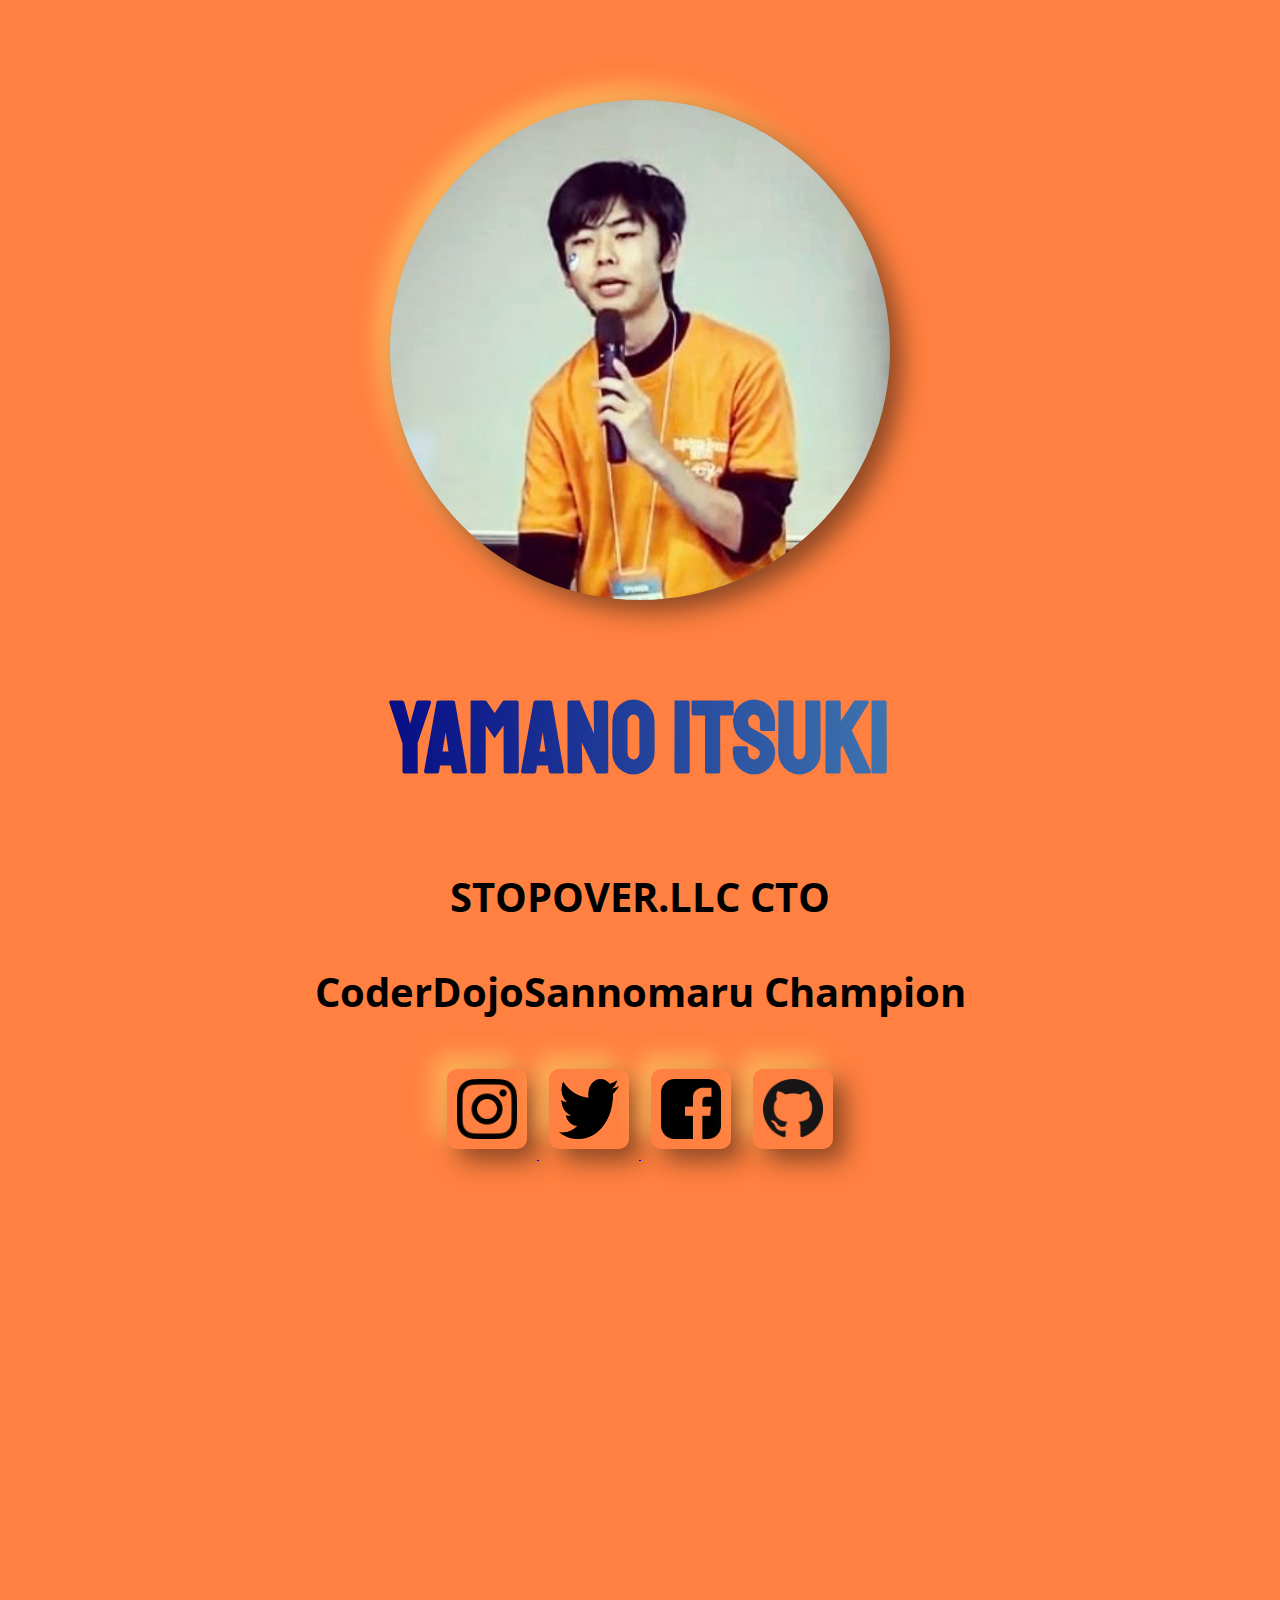
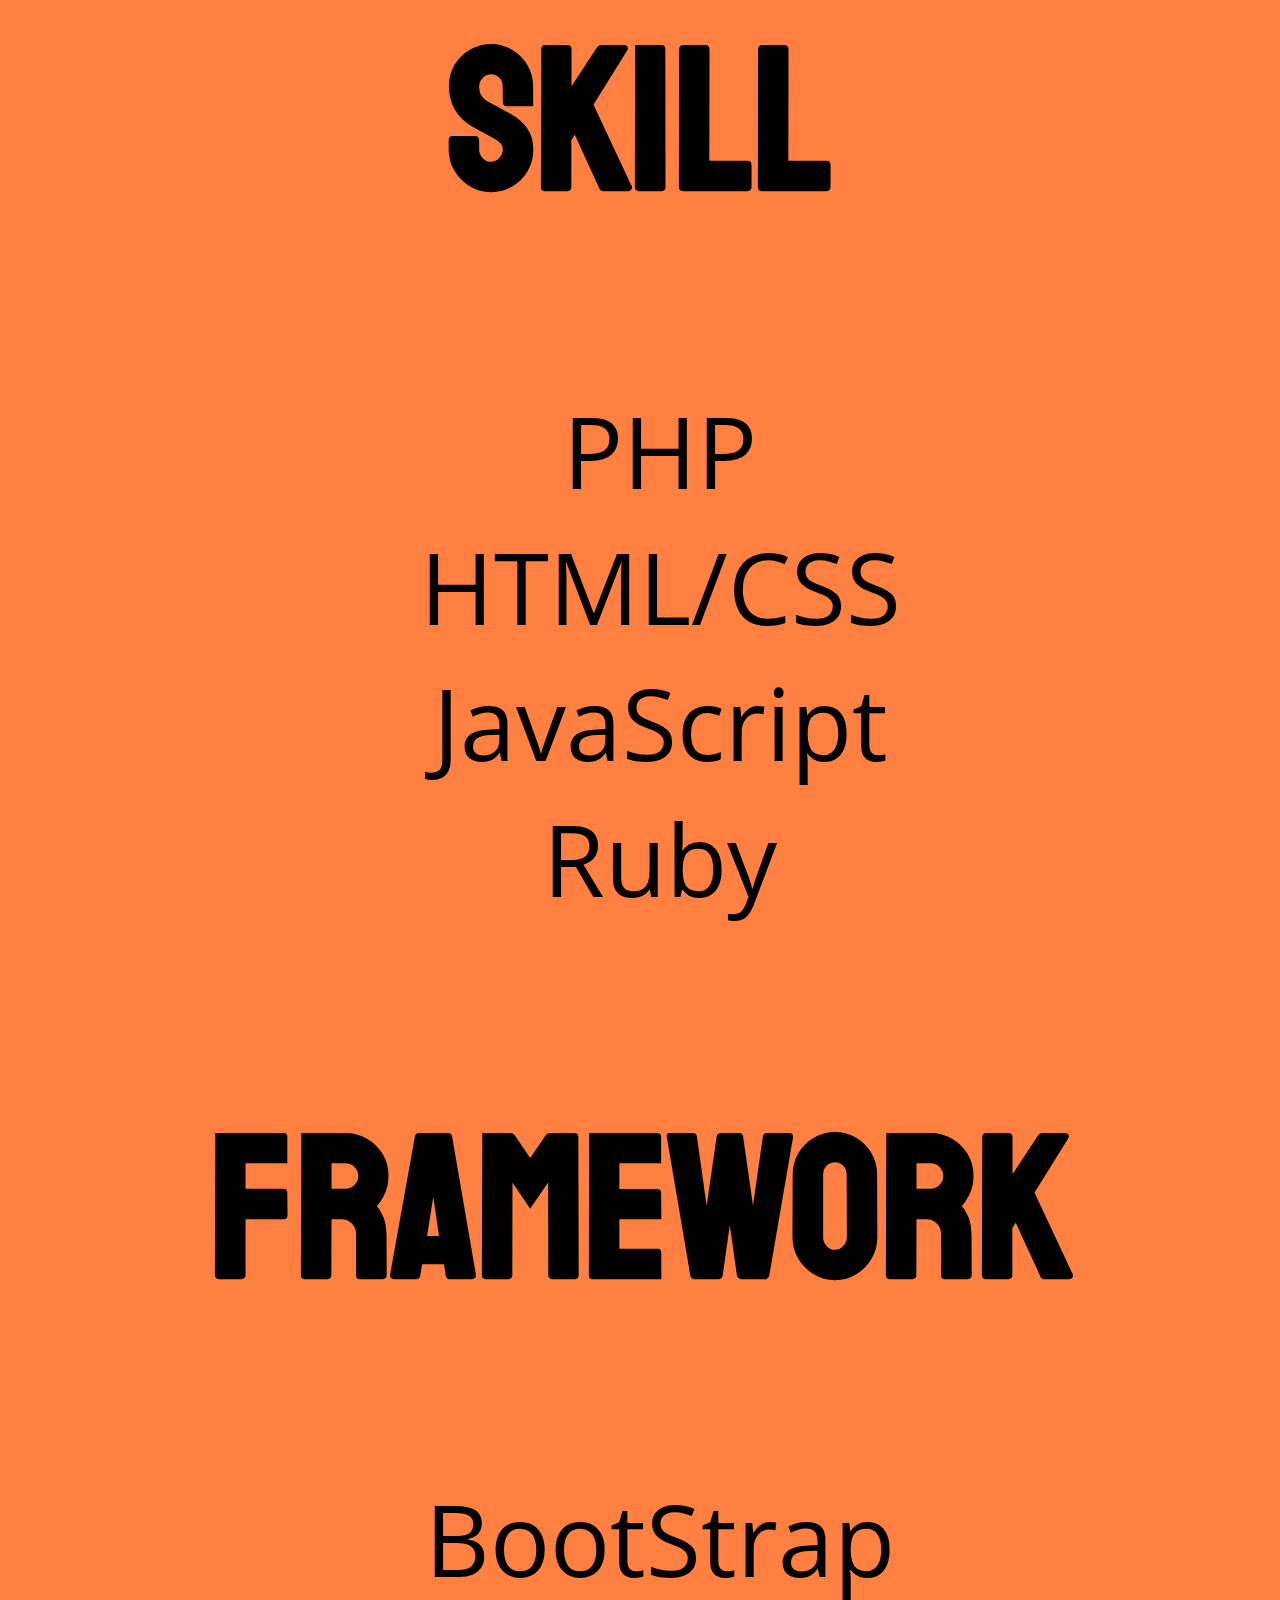
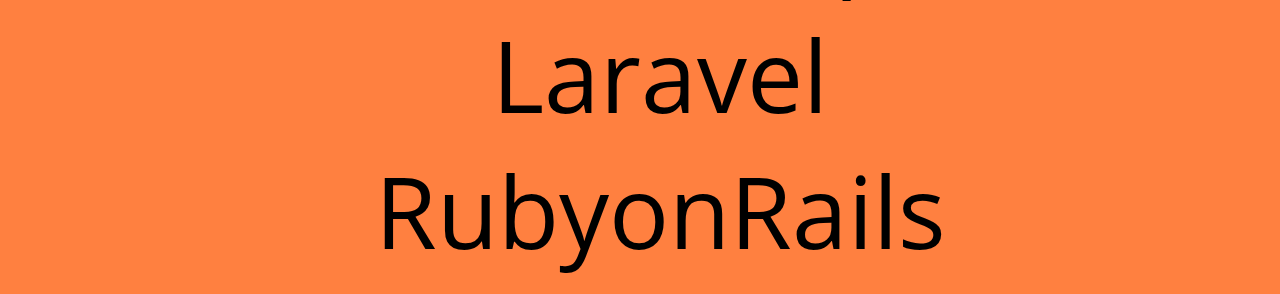
<file: index.html>
<!DOCTYPE html>
<html lang="ja" dir="ltr">
  <head>
    <meta charset="utf-8">
    <title>Yamano Itsuki</title>
    <link href="https://fonts.googleapis.com/css2?family=Open+Sans+Condensed:wght@300&display=swap" rel="stylesheet">
    <link rel="stylesheet" href="https://stackpath.bootstrapcdn.com/bootstrap/4.5.0/css/bootstrap.min.css" integrity="sha384-9aIt2nRpC12Uk9gS9baDl411NQApFmC26EwAOH8WgZl5MYYxFfc+NcPb1dKGj7Sk" crossorigin="anonymous">
    <link rel="stylesheet" href="https://maxcdn.bootstrapcdn.com/font-awesome/4.5.0/css/font-awesome.min.css">
    <link href="style.css" rel="stylesheet">
  <link href="https://fonts.googleapis.com/css2?family=Epilogue:ital@1&family=Hind+Siliguri:wght@600&family=Staatliches&display=swap" rel="stylesheet">
<link href="https://fonts.googleapis.com/css2?family=Open+Sans+Condensed:wght@300;700&display=swap" rel="stylesheet">
  <script type="text/javascript">
    $('[data-toggle="tooltip"]').tooltip();
  </script>
  </head>
  <body>
    <div class="container">

      <div class="row">
        <div class="col-md-12 col-lg-6 ">
  <img src="fface.jpg" style="border-radius: 50%;" class="face" width="500px" height="500px" alt="">
        </div>
        <div class="col-md-12 col-lg-6 name ">
          <h1 class="size1">Yamano ITSUKI</h1>
          <h3 class="size2">STOPOVER.LLC CTO</h3>
          <h3 class="size2">CoderDojoSannomaru Champion</h3>
          <a href="https://www.instagram.com/itsu.0/">
            <img src="ins.png" class="icon "alt="">
          </a>
          <a href="https://twitter.com/y_itsu_" ><img src="tw.png" class="icon" alt="">
          </a>
          <a href="https://www.facebook.com/ituyama/">  <img src="fb.png" class="icon" alt=""></a>
          <a href="https://github.com/ituyama"> <img src="gf.png" class="icon" alt=""> </a>



        </div>
      </div>
      <div class="row">
        <div class="col-12 name top">
          <h1 class="tsens">skill</h1>

            <ul class="tops" >
              <li class="skill">PHP</li>
              <li class="skill">HTML/CSS</li>
              <li class="skill">JavaScript</li>
              <li class="skill">Ruby</li>


            </ul>

        </div>
        <div class="col-12 name ">
          <h1 class="tsens">framework</h1>

            <ul class="tops">
              <li class="skill" >BootStrap</li>
              <li class="skill">Laravel</li>
              <li class="skill">RubyonRails</li>


            </ul>

        </div>

      </div>
    </div>







    <script src="https://code.jquery.com/jquery-3.5.1.slim.min.js" integrity="sha384-DfXdz2htPH0lsSSs5nCTpuj/zy4C+OGpamoFVy38MVBnE+IbbVYUew+OrCXaRkfj" crossorigin="anonymous"></script>
    <script src="https://cdn.jsdelivr.net/npm/popper.js@1.16.0/dist/umd/popper.min.js" integrity="sha384-Q6E9RHvbIyZFJoft+2mJbHaEWldlvI9IOYy5n3zV9zzTtmI3UksdQRVvoxMfooAo" crossorigin="anonymous"></script>
    <script src="https://stackpath.bootstrapcdn.com/bootstrap/4.5.0/js/bootstrap.min.js" integrity="sha384-OgVRvuATP1z7JjHLkuOU7Xw704+h835Lr+6QL9UvYjZE3Ipu6Tp75j7Bh/kR0JKI" crossorigin="anonymous"></script>
    <script src="https://twemoji.maxcdn.com/v/latest/twemoji.min.js" crossorigin="anonymous"></script>


  </body>
</html>
</file>
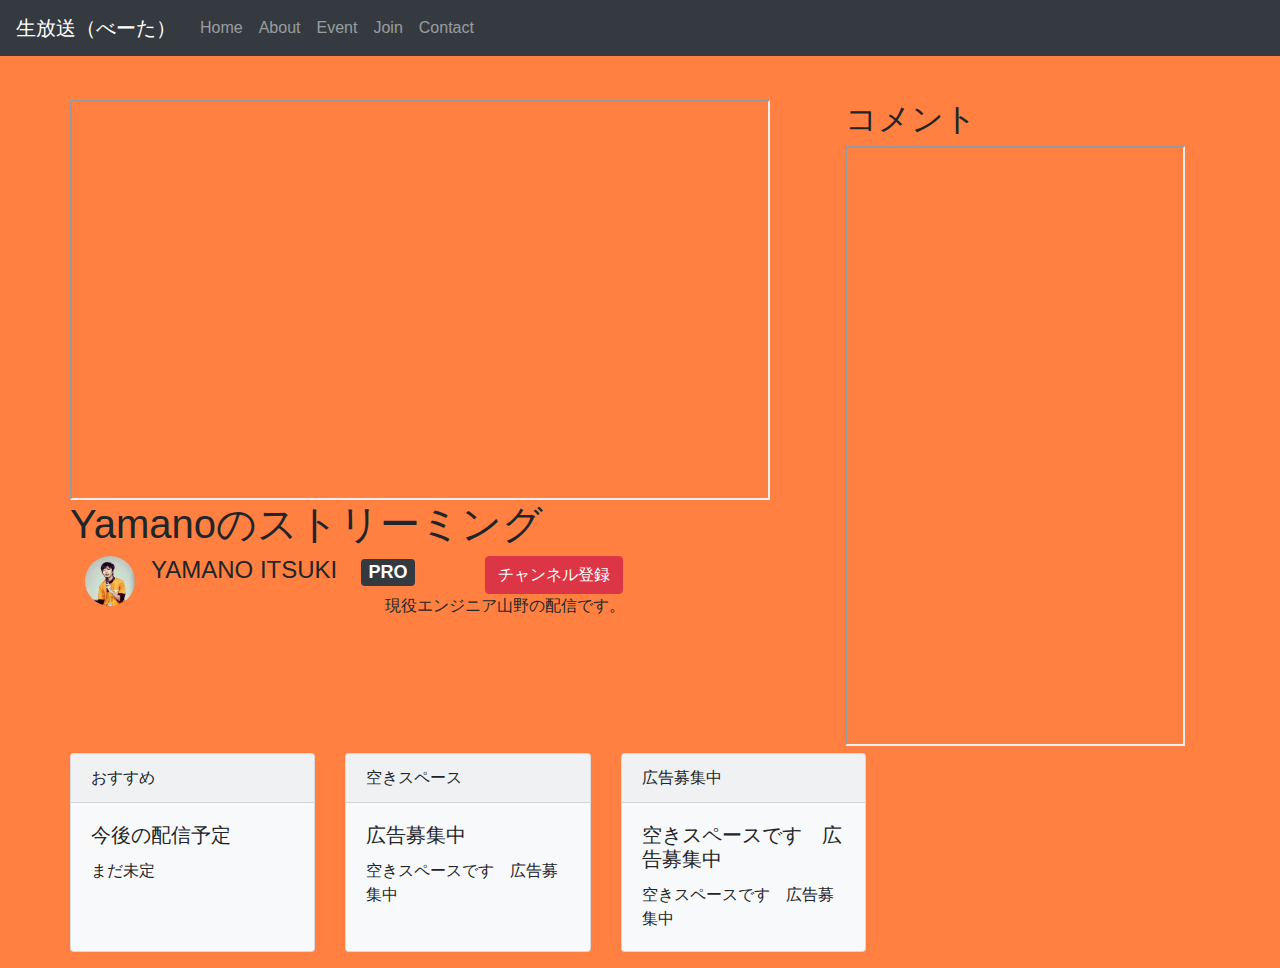
<file: haisin.html>
<!DOCTYPE html>
<html lang="ja">

<head>
  <meta charset="utf-8">
  <meta http-equiv="X-UA-Compatible" content="IE=edge">
  <meta name="viewport" content="width=device-width, initial-scale=1">
  <title>Yamano</title>
  <link href="css/bootstrap.min.css" rel="stylesheet">
  <link href="style.css" rel="stylesheet">
  <!--[if lt IE 9]>
    <script src="https://oss.maxcdn.com/html5shiv/3.7.2/html5shiv.min.js"></script>
    <script src="https://oss.maxcdn.com/respond/1.4.2/respond.min.js"></script>
  <![endif]-->
</head>

<body>

  <script src="https://ajax.googleapis.com/ajax/libs/jquery/1.11.2/jquery.min.js"></script>

  <script src="js/bootstrap.bundle.js"></script>
  <script>
    $('[data-toggle="tooltip"]').tooltip()
  </script>

  <nav class="navbar navbar-expand-md justify-content-start  navbar-dark bg-dark fixed-top">
    <a class="navbar-brand text3" href="index.html"> 生放送（べーた）</a>
    <button type="button" class="navbar-toggler" data-toggle="collapse" data-target="#bs-navi" aria-controls="bs-navi" aria-expanded="false" aria-label="Toggle navigation">
      <span class="navbar-toggler-icon"></span>
    </button>

    <div class="collapse navbar-collapse" id="bs-navi">
      <ul class="navbar-nav">
        <li class="nav-item"><a class="nav-link" data-toggle="tooltip" title="Home" href="index.html">Home</a></li>
        <li class="nav-item"><a class="nav-link" href="dojo.html" data-toggle="tooltip" title="About dojo">About </a></li>
        <li class="nav-item"><a class="nav-link" href="event.html" data-toggle="tooltip" title="Next Event">Event</a></li>
        <li class="nav-item"><a class="nav-link" href="form.html">Join</a></li>
        <li class="nav-item"><a class="nav-link" href="contact.html">Contact</a></li>
      </ul>
    </div>
  </nav>

  <div class="container">
    <div class="row pd">
      <div class="col-md-12 col-lg-8 if">
        <div class="row">
          <iframe src="https://twitcasting.tv/ig:itsu.0/embeddedplayer/live?auto_play=false&default_mute=false" width="700px" height="400px" class="if" allowfullscreen></iframe>

        </div>
        <div class="row">
          <h1>Yamanoのストリーミング</h1>


        </div>
        <div class="row float-left">
          <div class="row">

            <img src="fface.jpg" class="ppd" style="border-radius: 50%;" class="face" width="50px" height="50px" alt="">　
            <h4>YAMANO ITSUKI　<span class="badge badge-dark">PRO</span></h4>

          </div>



        </div>
        <div class="row">
          <button type="button" class="btn btn-danger ppd2">チャンネル登録</button>
        </div>
        <div class="row">
          <div class=" ">
              現役エンジニア山野の配信です。

          </div>


        </div>


      </div>
      <div class="col-md-12 col-lg-4 if">
        <h2>コメント</h2>
        <iframe width="340px" height="600px" class="if" src="https://twitcasting.tv/ig:itsu.0/windowcomment"></iframe>

      </div>

    </div>
    <div class="row">
      <div class="card-deck">
        <div class="card bg-light mb-3" style="max-width: 18rem;">
          <div class="card-header">おすすめ</div>
          <div class="card-body">
            <h5 class="card-title">今後の配信予定</h5>
            <p class="card-text">まだ未定</p>
          </div>
        </div>
        <div class="card bg-light mb-3" style="max-width: 18rem;">
          <div class="card-header">空きスペース</div>
          <div class="card-body">
            <h5 class="card-title">広告募集中</h5>
            <p class="card-text">空きスペースです　広告募集中</p>
          </div>
        </div>
        <div class="card bg-light mb-3" style="max-width: 18rem;">
          <div class="card-header">広告募集中</div>
          <div class="card-body">
            <h5 class="card-title">空きスペースです　広告募集中</h5>
            <p class="card-text">空きスペースです　広告募集中</p>
          </div>
        </div>
      </div>


    </div>

  </div>
</body>

</html>
</file>
<file: style.css>
.jumbotron {
  center no-repeat;
  background-size: cover;
}

.back{
  background-image:fface.jpg;
  background-color:pink;
}
.face {
  display: block;
margin:100px;

 text-align:center;
 margin: 0 auto;
 margin-top:100px;
 border-radius: 51px;
 background: #000000;
 box-shadow:  12px 12px 24px #8f4824,
              -12px -12px 24px #ffb85c;

}

.cent {
  text-center;
}

.pd {
  padding-top: 100px;
}

.if {
  overflow-y: hidden;
}

.ppd {
  margin-left: 30px
}

.ppd2 {
  margin-left: 100px
}

.text3 {
  font-family: serif;
}
.li{
  list-style-type: none!important
}
.newf{
  border-radius: 37px;
background: linear-gradient(145deg, #e6e6e6, #ffffff);
box-shadow:  11px 11px 22px #b0b0b0,
             -11px -11px 22px #ffffff;
}
.sn{
  border-radius: 51px;
  background: #ffffff;
  box-shadow:  12px 12px 24px #8f8f8f,
  width:auto;
  height:auto;



}
body{
  background-color: #ff8040;
}
ul {
  list-style: none;
}
.icon{

width:60px;
height:60px;
margin:10px;
padding:10px;
border-radius: 10px;
background: #ff8040;
box-shadow:  12px 12px 24px #8f4824,
             -12px -12px 24px #ffb85c;
}
.comd{

}
.icon2{
margin: 0px;
padding:10px;

}
.name{

font-family: 'Staatliches', cursive;
margin:auto;
text-align: center;
padding-top: 10px;

}
.size1{
  font-size:100px;
  background: linear-gradient( to right,  navy 25%, steelblue 75% );
 -webkit-background-clip: text;
 color: transparent;

}
.size2{
  font-size: 40px;
font-family: 'Open Sans Condensed', sans-serif;
}
.top{

  font-family: 'Staatliches', cursive;

  padding-top: 300px;
}
.tsens{
    font-size: 200px;
}
.skill{
  font-size:100px;
  font-family: 'Open Sans Condensed', sans-serif;
}
</file>
